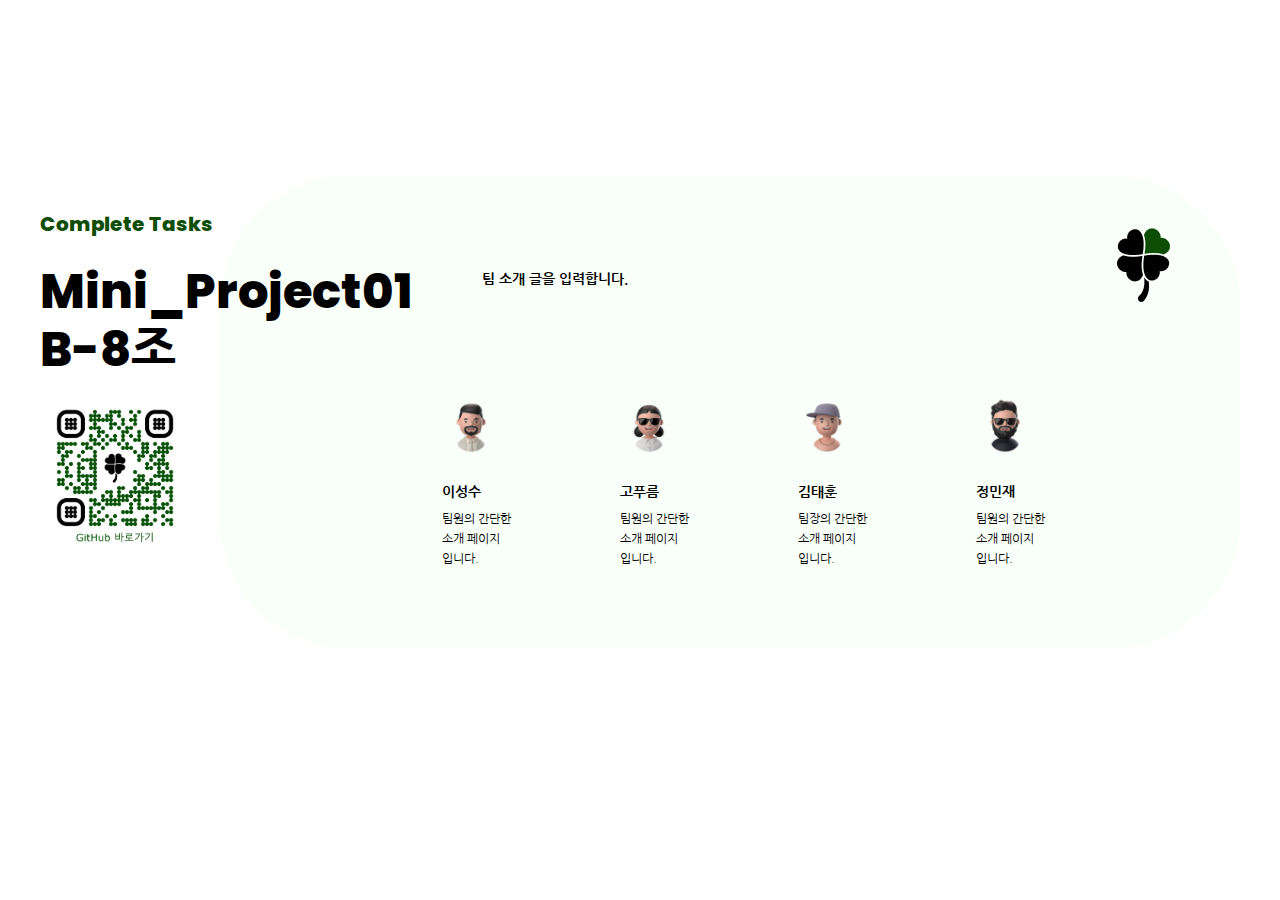
<file: index.html>
<!DOCTYPE html>
<html lang="en">
   <head>
      <meta charset="UTF-8">
      <meta http-equiv="X-UA-Compatible" content="IE=edge">
      <meta name="viewport" content="width=device-width, initial-scale=1.0">
      <title>Mini_Project01</title>
      <link rel="stylesheet" href="index.css">
      <script src="prefixfree.min.js"></script>
   </head>
   <body>
      <article class="wrap">
         <header>
            <h1><span>Complete Tasks</span>Mini_Project01<br>B-8조</h1>
            <a href="https://github.com/sxi8022/moviereco" target="_blank"><img src="res/miniPJ01QR.png" alt="B-8의 Github" title="B-8의 Github 바로가기 QRcode" width="150px"></a>
         </header>
         <section class="flexbox">
            <h2 class="hidden">팀 소개 페이지</h2>
            <p class="discript">팀 소개 글을 입력합니다.</p>
            <article>
               <h2 class="hidden">팀원 소개 링크</h2>
               <!-- 짧게 한마디 정도 쓰면 어떨까요..?
                    원하시는 아이콘으로 변경하셔도 됩니다 -->
               <section>
                  <img src="res/people1_icon.png" alt="이름아이콘">
                  <h3>이성수</h3>
                  <p>팀원의 간단한<br>소개 페이지<br>입니다.</p>
                  <a href="https://teamsparta.notion.site/6-dbf81504616240219fe5fcd75f99147f?p=98fcc7e62e7540d7b784379b0a7406f2&pm=s" target="_blank" title="팀원소개"><span class="hidden">이성수 팀원 소개 페이지로 이동하기</span></a>
               </section>
               <section>
                  <img src="res/people4_icon.png" alt="이름아이콘">
                  <h3>고푸름</h3>
                  <p>팀원의 간단한<br>소개 페이지<br>입니다.</p>
                  <a href="https://teamsparta.notion.site/6-dbf81504616240219fe5fcd75f99147f?p=397af7d6f3834342be9b9a8756e6ca54&pm=s" target="_blank" title="팀원소개"><span class="hidden">고푸름 팀원 소개 페이지로 이동하기</span></a>
               </section>
               <section>
                  <img src="res/people3_icon.png" alt="이름아이콘">
                  <h3>김태훈</h3>
                  <p>팀장의 간단한<br>소개 페이지<br>입니다.</p>
                  <a href="https://teamsparta.notion.site/6-dbf81504616240219fe5fcd75f99147f?p=f51c960fd0f84b189da4b318b7c86f99&pm=s" target="_blank" title="팀장소개"><span class="hidden">김태훈 팀장 소개 페이지로 이동하기</span></a>
               </section>
               <section>
                  <img src="res/people2_icon.png" alt="이름아이콘">
                  <h3>정민재</h3>
                  <p>팀원의 간단한<br>소개 페이지<br>입니다.</p>
                  <a href="https://teamsparta.notion.site/6-dbf81504616240219fe5fcd75f99147f?p=1e27893b34f94d7fa20324c3a760cc92&pm=s" target="_blank" title="팀원소개"><span class="hidden">정민재 팀원 소개 페이지로 이동하기</span></a>
               </section>
            </article>
         </section>
      </article>
   </body>
</html>
</file>
<file: index.css>
@charset "utf-8";
@import url('https://fonts.googleapis.com/css2?family=Nanum+Gothic:wght@400;700;800&family=Poppins:wght@700&display=swap');

*{margin:0; padding:0; box-sizing:border-box;}
p, h3{font-family:'Nanum Gothic'; font-size:14px; font-weight:700}
.hidden {position:absolute; width:1px; height:1px; overflow:hidden; margin:-1px; border:0;}

body{display:flex; justify-content:center; align-items:center; min-height:100vh;}
.wrap {position:relative; width:1200px; height:550px}

header{float:left; margin-top:20px;}
header h1{font-family:'Poppins', 'Nanum Gothic'; font-size:48px; line-height:58px; font-weight:800; padding-bottom:20px}
header h1 span{display:block; color:#0E4D04; font-size:20px; margin-bottom:10px;}

.flexbox {display:flex; flex-direction:column; position:relative; padding-right:65px;} 
.flexbox::before{content:""; position:absolute; top:0; right:0; width:1020px; height:474px; background:#f9fff9 url(./res/logo.png) no-repeat right top; border-radius:130px; z-index:-999}
.discript{height:187px; padding:92px 0 0 70px; line-height:24px;}
.flexbox > article {display:flex}
.flexbox > article > section {position:relative; width:178px; height:328px; border-radius:70px; padding:35px 0 0 30px}
.flexbox > article > section > img {width:58px; height:58px}
.flexbox > article > section > h3 {margin:26px 0 10px 0;}
.flexbox > article > section > p {font-size:12px; font-weight:400; line-height:20px}
@keyframes boxon {
    from{background:rgba(255,255,255,0); box-shadow:0px 0px 60px rgba(80, 239, 48, 0.5);} to{background:#fff; box-shadow:0px 0px 60px rgba(80, 239, 48, 0.5);}
}
.flexbox > article > section:hover{animation:boxon 0.3s; background:#fff; box-shadow:0px 0px 60px rgba(80, 239, 48, 0.5)}
.flexbox > article > section > a {position:absolute; right:24px; bottom:40px; width:40px; height:40px; border-radius:20px; opacity:0;}
.flexbox > article > section:hover > a{background:#0E4D04 url('./res/btn_arrow.svg') no-repeat center; opacity:0.5; transition:0.3s;}
.flexbox > article > section:hover > a:hover{box-shadow:0px 3px 10px rgba(80, 239, 48, 0.5); opacity:1; transition:0.3s}
</file>
